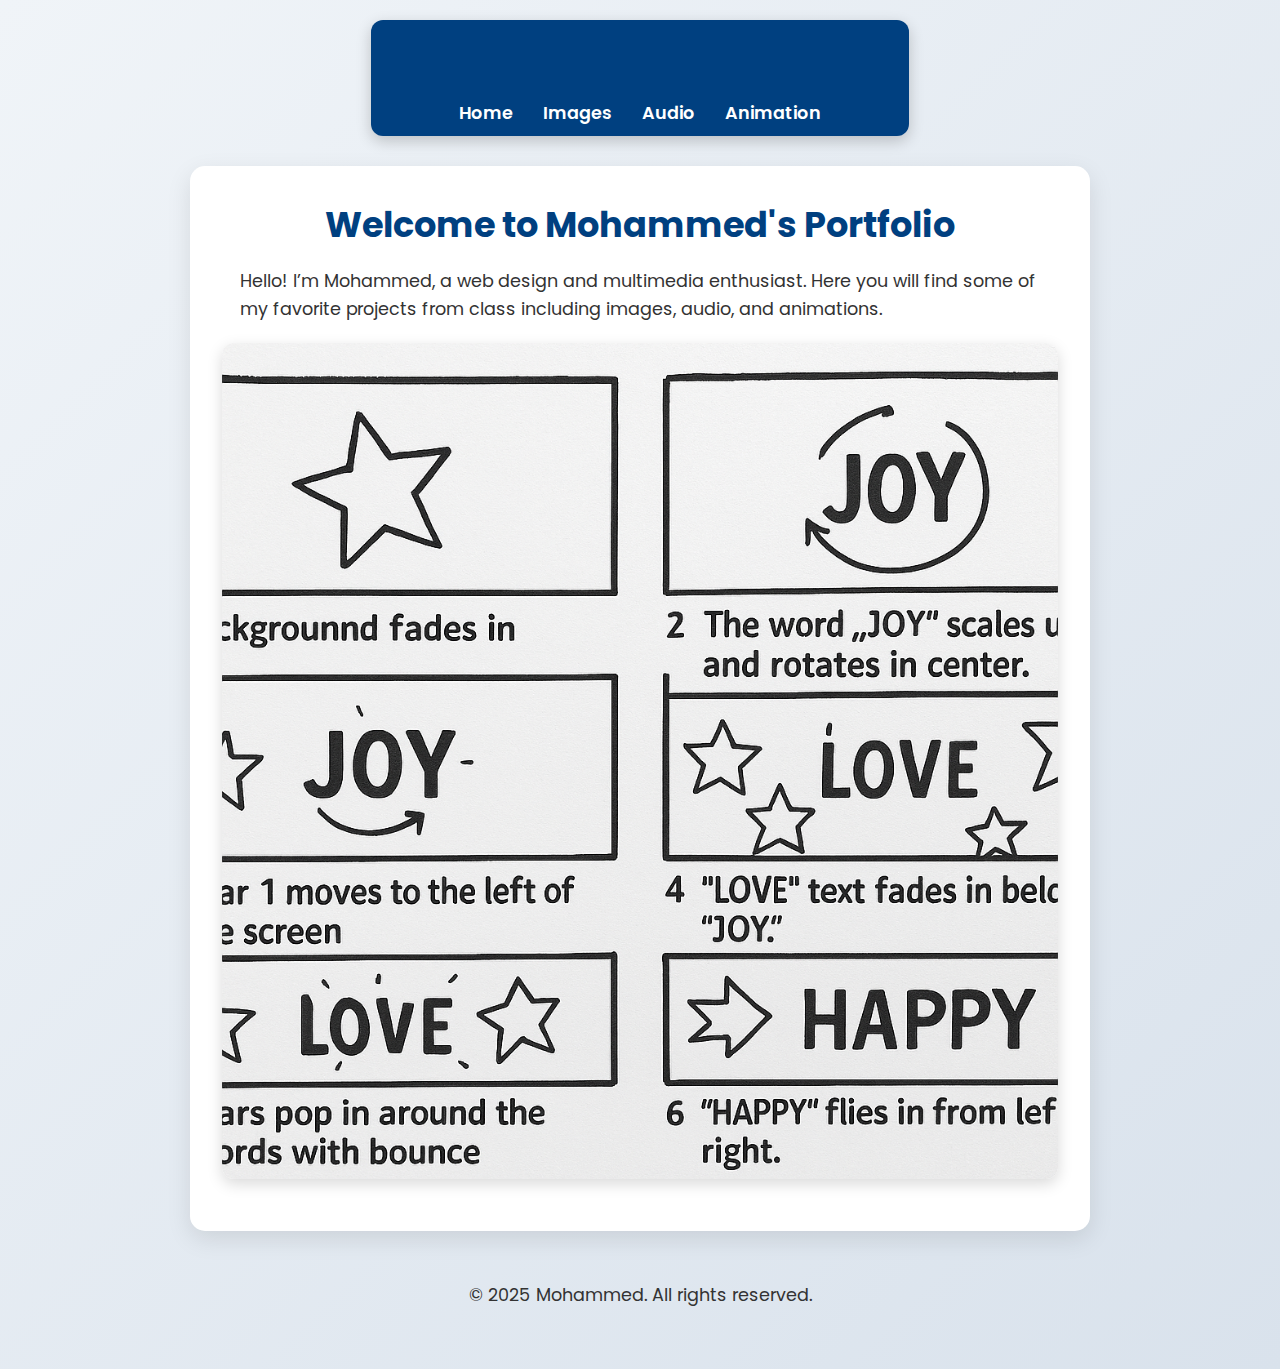
<file: index.html>
<!DOCTYPE html>
<html lang="en">
<head>
  <meta charset="UTF-8" />
  <meta name="viewport" content="width=device-width, initial-scale=1" />
  <title>Mohammed's Portfolio - Home</title>
  <link href="https://fonts.googleapis.com/css2?family=Poppins:wght@400;600;700&display=swap" rel="stylesheet" />
  <link rel="stylesheet" href="styles.css" />
</head>
<body>
  <header>
    <h1>Mohammed's Portfolio</h1>
    <nav>
      <ul>
        <li><a href="index.html" aria-current="page">Home</a></li>
        <li><a href="images.html">Images</a></li>
        <li><a href="audio.html">Audio</a></li>
        <li><a href="animation.html">Animation</a></li>
      </ul>
    </nav>
  </header>

  <main>
    <h1>Welcome to Mohammed's Portfolio</h1>
    <p>Hello! I’m Mohammed, a web design and multimedia enthusiast. Here you will find some of my favorite projects from class including images, audio, and animations.</p>
    <img src="images/project2.png" alt="Abstract artwork representing joy" />
  </main>

  <footer>
    <p>© 2025 Mohammed. All rights reserved.</p>
  </footer>
</body>
</html>
</file>
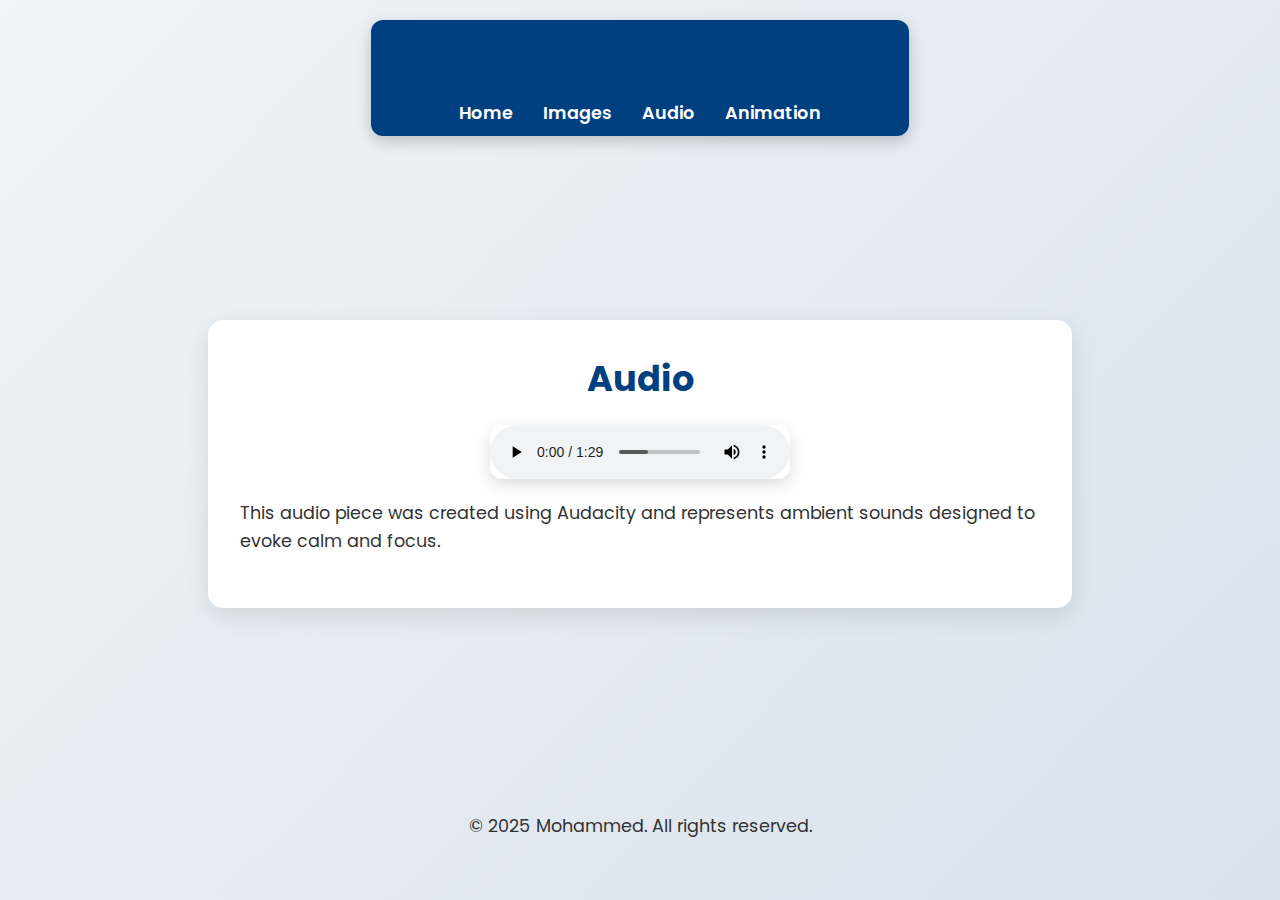
<file: audio.html>
<!DOCTYPE html>
<html lang="en">
<head>
  <meta charset="UTF-8" />
  <meta name="viewport" content="width=device-width, initial-scale=1" />
  <title>Mohammed's Portfolio - Audio</title>
  <link href="https://fonts.googleapis.com/css2?family=Poppins:wght@400;600;700&display=swap" rel="stylesheet" />
  <link rel="stylesheet" href="styles.css" />
</head>
<body>
  <header>
    <h1>Mohammed's Portfolio</h1>
    <nav>
      <ul>
        <li><a href="index.html">Home</a></li>
        <li><a href="images.html">Images</a></li>
        <li><a href="audio.html" aria-current="page">Audio</a></li>
        <li><a href="animation.html">Animation</a></li>
      </ul>
    </nav>
  </header>

  <main>
    <h1>Audio</h1>
    <audio controls>
      <source src="media/audio1.mp3" type="audio/mpeg" />
      Your browser does not support the audio element.
    </audio>
    <p>This audio piece was created using Audacity and represents ambient sounds designed to evoke calm and focus.</p>
  </main>

  <footer>
    <p>© 2025 Mohammed. All rights reserved.</p>
  </footer>
</body>
</html>
</file>
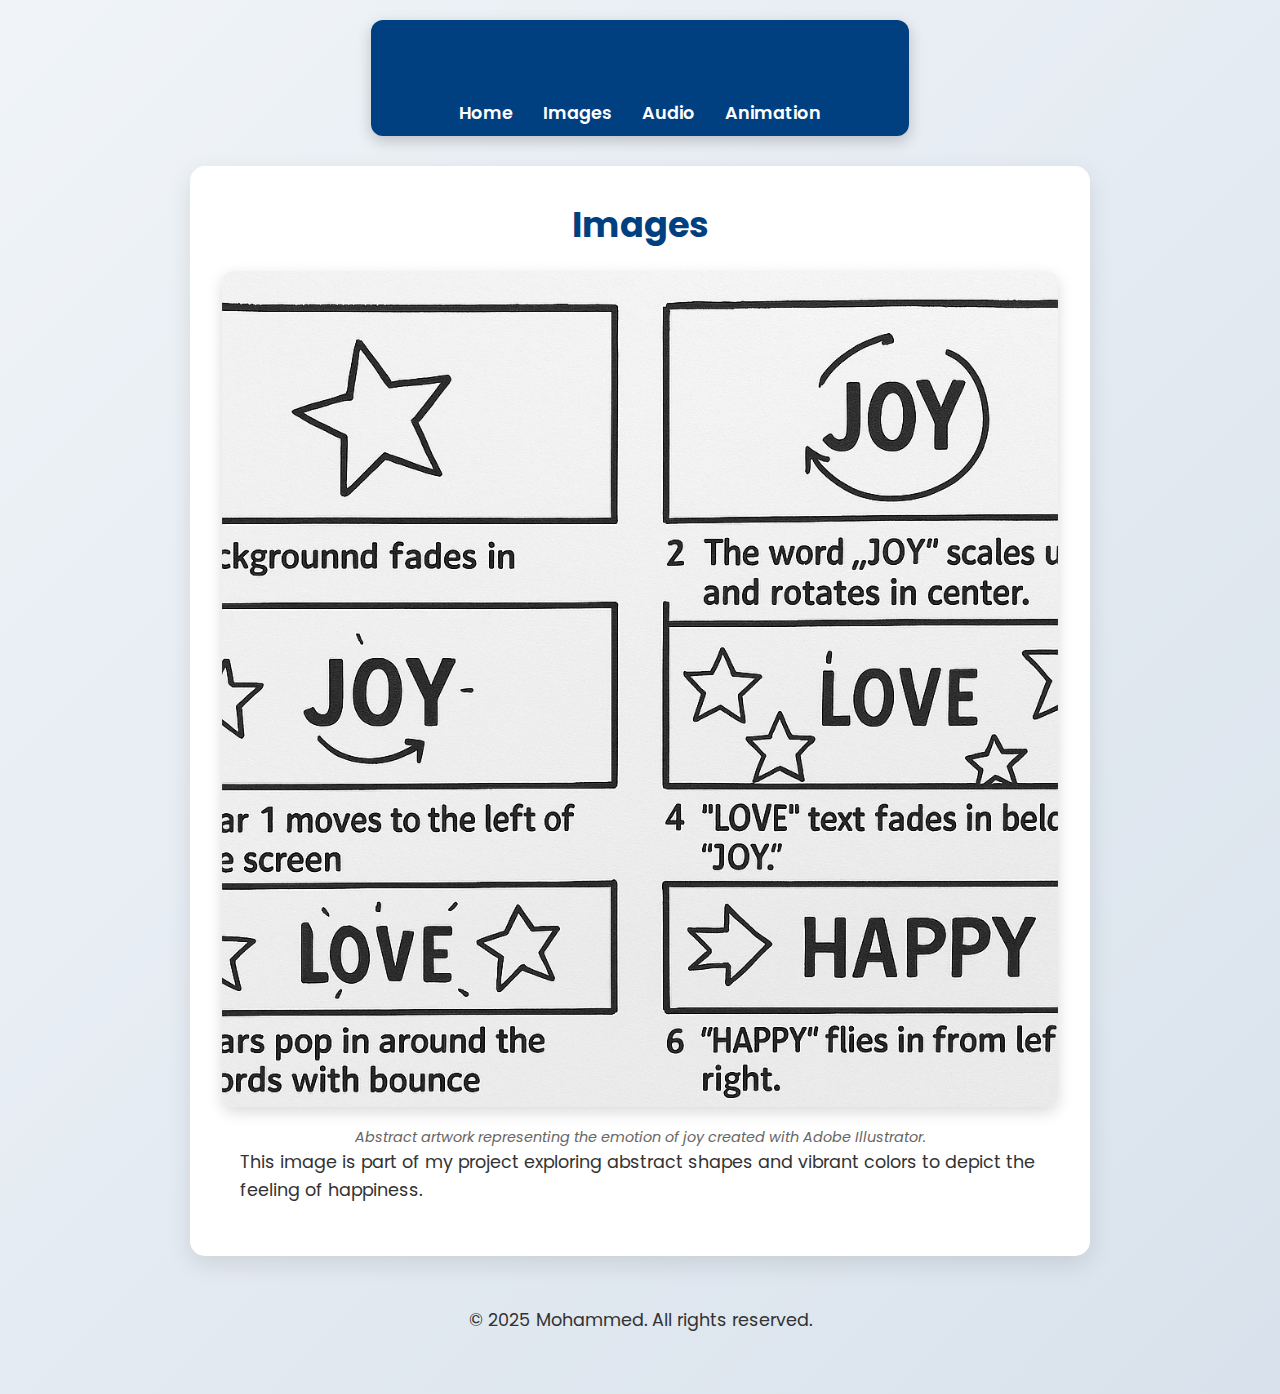
<file: images.html>
<!DOCTYPE html>
<html lang="en">
<head>
  <meta charset="UTF-8" />
  <meta name="viewport" content="width=device-width, initial-scale=1" />
  <title>Mohammed's Portfolio - Images</title>
  <link href="https://fonts.googleapis.com/css2?family=Poppins:wght@400;600;700&display=swap" rel="stylesheet" />
  <link rel="stylesheet" href="styles.css" />
</head>
<body>
  <header>
    <h1>Mohammed's Portfolio</h1>
    <nav>
      <ul>
        <li><a href="index.html">Home</a></li>
        <li><a href="images.html" aria-current="page">Images</a></li>
        <li><a href="audio.html">Audio</a></li>
        <li><a href="animation.html">Animation</a></li>
      </ul>
    </nav>
  </header>

  <main>
    <h1>Images</h1>
    <figure>
      <img src="images/project2.png" alt="Abstract artwork with bright colors expressing joy" />
      <figcaption>Abstract artwork representing the emotion of joy created with Adobe Illustrator.</figcaption>
    </figure>
    <p>This image is part of my project exploring abstract shapes and vibrant colors to depict the feeling of happiness.</p>
  </main>

  <footer>
    <p>© 2025 Mohammed. All rights reserved.</p>
  </footer>
</body>
</html>
</file>
<file: styles.css>
/* Reset and basics */
* {
  margin: 0;
  padding: 0;
  box-sizing: border-box;
}

body {
  font-family: 'Poppins', sans-serif;
  background: linear-gradient(135deg, #f0f4f8, #d9e2ec);
  color: #1a1a1a;
  min-height: 100vh;
  display: flex;
  flex-direction: column;
  justify-content: space-between;
  padding: 20px;
  animation: backgroundShift 20s ease-in-out infinite alternate;
}

@keyframes backgroundShift {
  0% { background-position: 0% 50%; }
  100% { background-position: 100% 50%; }
}

/* Container for main content */
main {
  background-color: white;
  padding: 2rem;
  border-radius: 15px;
  box-shadow: 0 8px 25px rgba(0,0,0,0.1);
  max-width: 900px;
  margin: 0 auto;
  animation: fadeInUp 1s ease forwards;
}

/* Fade in up animation */
@keyframes fadeInUp {
  from {
    opacity: 0;
    transform: translateY(20px);
  }
  to {
    opacity: 1;
    transform: translateY(0);
  }
}

/* Header styles */
header {
  max-width: 900px;
  margin: 0 auto 30px;
  padding: 10px 20px;
  background: #004080;
  border-radius: 12px;
  color: white;
  box-shadow: 0 5px 15px rgba(0,0,0,0.2);
}

header h1 {
  font-weight: 700;
  font-size: 2.5rem;
  letter-spacing: 2px;
  text-align: center;
  margin-bottom: 10px;
}

/* Navigation */
nav ul {
  display: flex;
  justify-content: center;
  gap: 30px;
  list-style: none;
  font-weight: 600;
  font-size: 1.1rem;
}

nav a {
  color: white;
  text-decoration: none;
  position: relative;
  padding: 5px 0;
  transition: color 0.3s ease;
}

nav a::after {
  content: '';
  position: absolute;
  left: 0;
  bottom: -4px;
  height: 3px;
  width: 0;
  background-color: #ffd700;
  border-radius: 2px;
  transition: width 0.3s ease;
}

nav a:hover {
  color: #ffd700;
}

nav a:hover::after {
  width: 100%;
}

/* Footer */
footer {
  max-width: 900px;
  margin: 40px auto 10px;
  padding: 10px 20px;
  text-align: center;
  font-size: 0.9rem;
  color: #555;
}

/* Page specific headings */
h1 {
  font-size: 2.2rem;
  margin-bottom: 1rem;
  text-align: center;
  color: #004080;
}

/* Paragraph styling */
p {
  font-size: 1.1rem;
  line-height: 1.6;
  color: #333;
  max-width: 800px;
  margin: 0 auto 20px;
}

/* Media styling */
img, video, audio {
  display: block;
  max-width: 100%;
  margin: 20px auto;
  border-radius: 12px;
  box-shadow: 0 5px 15px rgba(0,0,0,0.15);
  transition: transform 0.3s ease;
}

img:hover, video:hover, audio:hover {
  transform: scale(1.05);
  box-shadow: 0 10px 25px rgba(0,0,0,0.3);
}

/* Figure captions */
figcaption {
  text-align: center;
  font-style: italic;
  color: #666;
  margin-top: 8px;
  font-size: 0.9rem;
}
</file>
